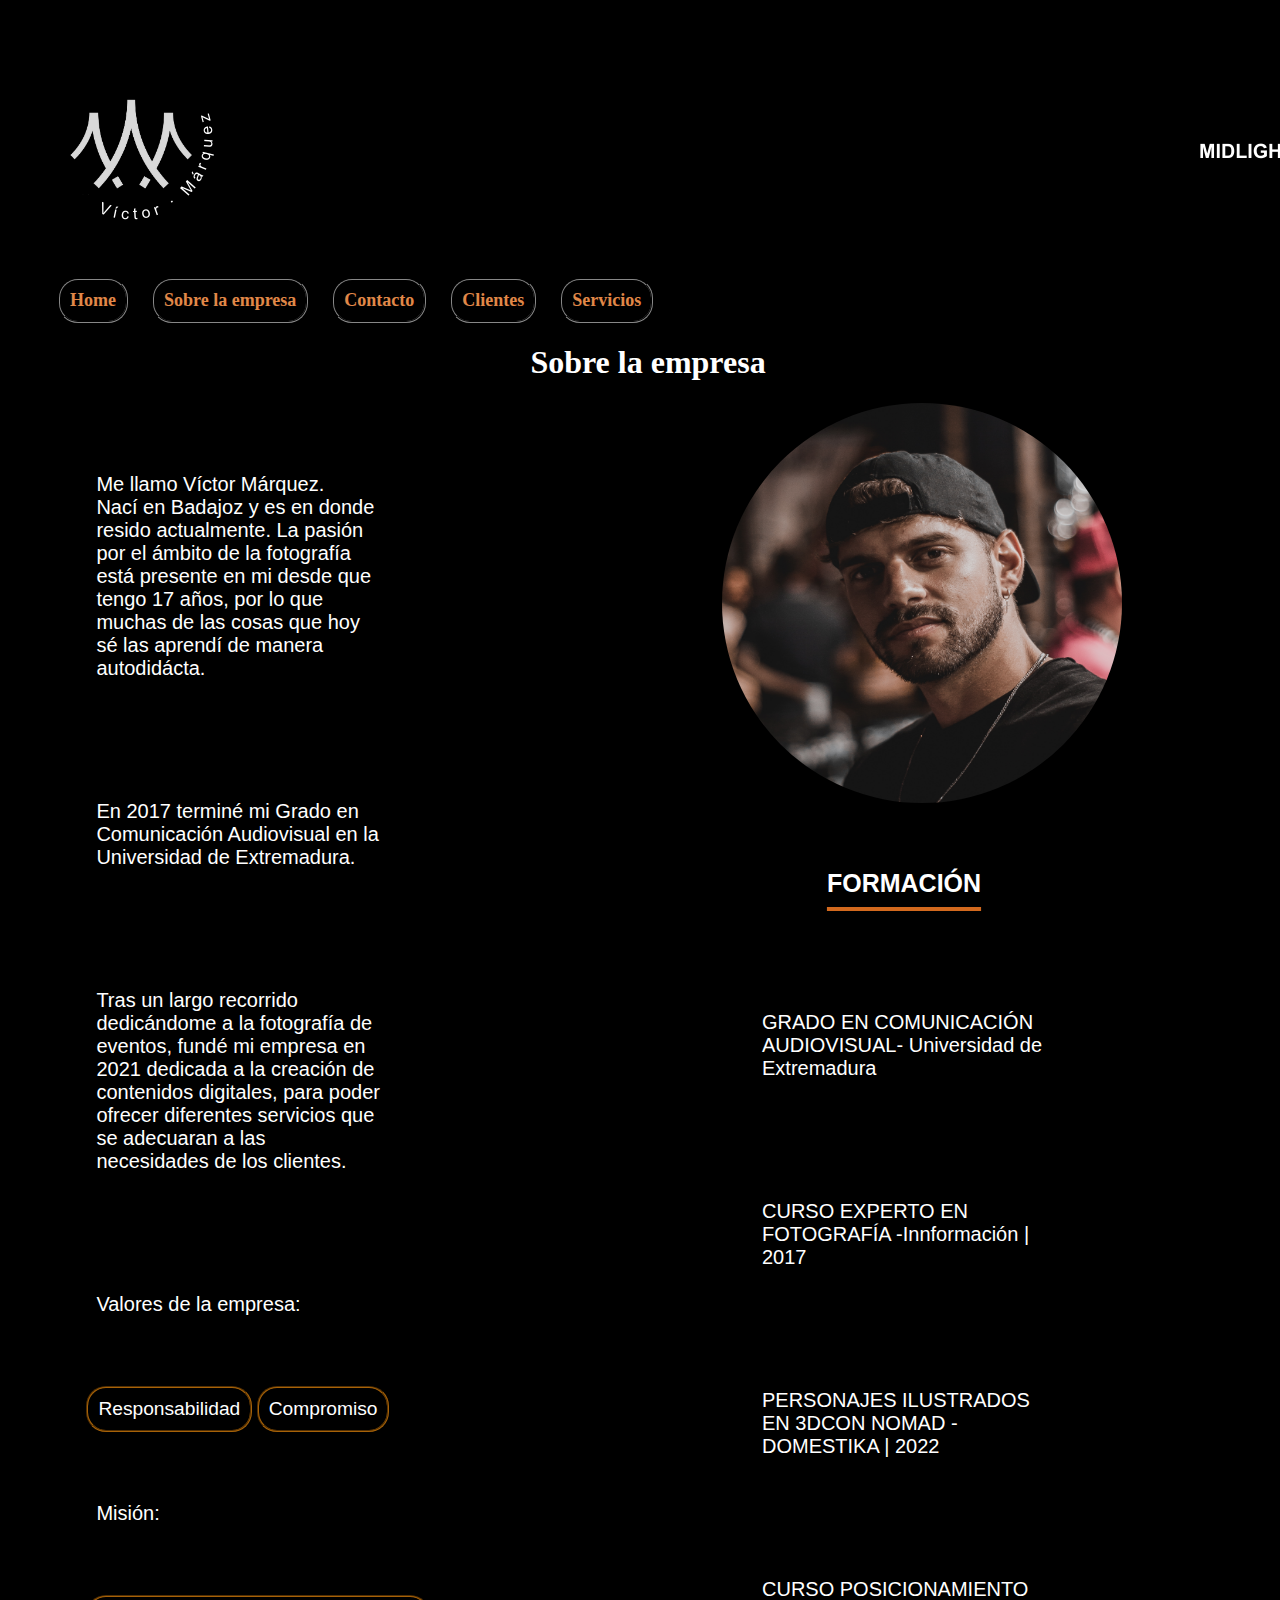
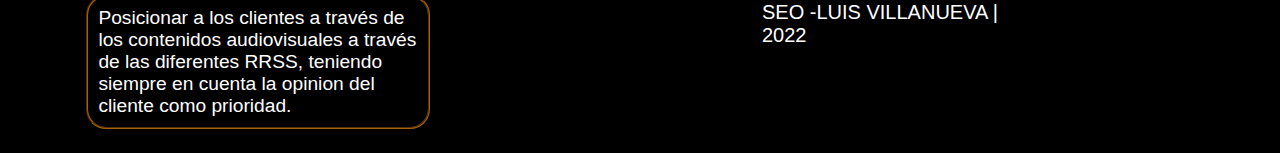
<file: Pages/about-us.html>
<!DOCTYPE html>
<html>
    <head>
        <title>
            Midlight Media
        </title> 
        <link rel="stylesheet" href="../css/main.css">
        <!-- <style>
            p {
                background-color: tan;
                font-size: 20px;
                padding: 50px;
            }
            ul {
                list-style-type: circle;
            }
        </style> -->
    </head>
    
    
</head>
<body> 
    <div class="container">
        <img src="../Images/portada2.png" alt="Logotipo." width="1400" height="250">
        <!-- #include virtual="menu.html" -->



        <nav class="menu">
            <ul>
                <li class="menu_pill"><a href="../Index.html">Home</a></li>
                <li class="menu_pill"><a href="about-us.html">Sobre la empresa</a></li>

                <li class="menu_pill"><a href="contact.html">Contacto</a></li>
                <li class="menu_pill"><a href="clientes.html">Clientes</a></li>
                <li class="menu_pill"><a href="servicios.html">Servicios</a></li>
            </ul>
        
        </nav>
        



        <div class="sobre_empresa">
            <div class="col l4 m6 sticky" id="div-sobre_la_empresa">
                <div class="row">
                    <div class="col s12">
                        <h1 class="uppercase center">Sobre la empresa</h1>
                        <div class="line-center"></div>
                    </div>
                </div>
            </div>
        </div>    
            
        <div class="container section">

        </div>
                <div class="row">

                </div>
            <div class="information_formation">
                
                                <img class="profile_picture" src="../Images/fotocv.jpg" alt="fotografía-perfil"  width="400" height="400" 
            class="circle responsive-img z-depth-5 center aos-init aos-animate" 
            id="img-sobre_la_empresa">
        </div>
        <div class="information_formation text_align_center">
            
                <h6>
                    FORMACIÓN
                </h6>
                    <p>
                    GRADO EN COMUNICACIÓN AUDIOVISUAL-
                    Universidad de Extremadura
                    </p> 
                    <p>
                    CURSO EXPERTO EN FOTOGRAFÍA
                    -Innformación | 2017
                    </p>
            
                    <p> 
                    PERSONAJES ILUSTRADOS EN 3DCON NOMAD
                    -DOMESTIKA | 2022
                    </p>
        

                    <p>
                    CURSO POSICIONAMIENTO SEO 
                    -LUIS VILLANUEVA | 2022
                 </p>
           

    </div>
    
    </div>
    <div class="information" id="information-about-me" data-aos="">
        <div class="information_aboutme">
            <p class="left">
                Me llamo Víctor Márquez. <br>Nací en Badajoz y es en donde resido actualmente. 
                La pasión por el ámbito de la fotografía está presente en mi desde que tengo 17 años,
                por lo que muchas de las cosas que hoy sé las aprendí de manera autodidácta.
            </p>
            <p class="left">
                En 2017 terminé mi Grado en Comunicación Audiovisual en la Universidad de Extremadura.
            </p>
            <p class="left">
                Tras un largo recorrido dedicándome a la fotografía de eventos,
                fundé mi empresa en 2021 dedicada a la creación de contenidos digitales, para poder ofrecer diferentes servicios que se adecuaran a las necesidades de los clientes.
            </p>
            <p>Valores de la empresa:</p>
            <ul>
                <li class="values_pill">
                    Responsabilidad
                </li>
                <li class="values_pill">Compromiso

                </li>
            </ul> 
        <p>Misión: </p>
            <ul>
                <li class="values_pill">
                    Posicionar a los clientes a través de los contenidos audiovisuales a través de las diferentes RRSS, teniendo siempre en cuenta la opinion del cliente como prioridad.
                </li>
            </ul>
        </div>
    
    </div>                           
    
    
    
       
    
        
   


</div> 

</body> 
</html>
</file>
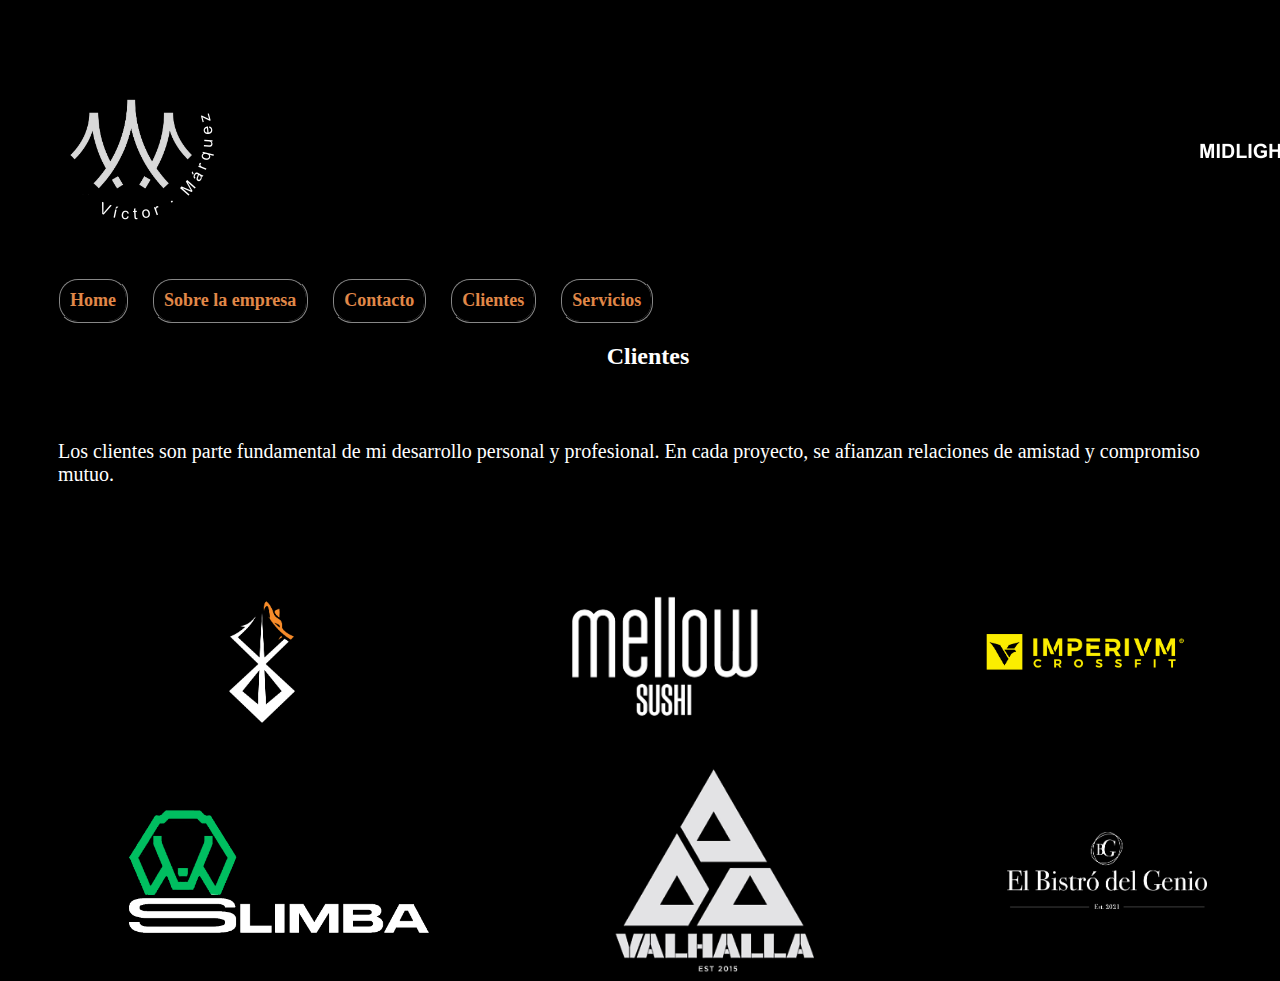
<file: Pages/clientes.html>
<!DOCTYPE html>
<html>
    <head>
        <title>
            Midlight Media
        </title> 
        <link rel="stylesheet" href="../css/main.css">
        <!-- <style>
            p {
                background-color: tan;
                font-size: 20px;
                padding: 50px;
            }
            ul {
                list-style-type: circle;
            }
        </style> -->
    </head>
    
    
</head>
<body> 
    <div class="container">
        <img src="../Images/portada2.png" alt="Logotipo." width="1400" height="250">
        <nav class="menu">
            <ul>
                <li class="menu_pill"><a href="../Index.html">Home</a></li>
                <li class="menu_pill"><a href="about-us.html">Sobre la empresa</a></li>
        
                <li class="menu_pill"><a href="contact.html">Contacto</a></li>
                <li class="menu_pill"><a href="clientes.html">Clientes</a></li>
                <li class="menu_pill"><a href="servicios.html">Servicios</a></li>
            </ul>
        
        </nav>




        
        
        


            
            <h2>Clientes </h2>
            <p>Los clientes son parte fundamental de mi desarrollo personal y profesional. 
                En cada proyecto, se afianzan relaciones de amistad y compromiso mutuo.</p>
            

            <div class="logos_container">
                
                <div class="client_logo">
                    <img src="../Images/logowolf.png"  alt="Logo Crossfit" width="300"  class="">
                </div>
                <div class="client_logo">
                    <img src="../Images/MELLOW SUSHI WHITE PNG.png" alt="Logo mellow" width="200" class="">
                </div>
                <div class="client_logo">
                    <img src="../Images/imperivmlogo.png" alt="Logo imperium" width="300"  class="">
                </div>

            </div>
            
            <div class="logos_container">

                <div class="client_logo">
                    <img src="../Images/slimbalogo.png" alt="Logo Slimba Crossfit" width="300"  class="">
                </div>
                <div class="client_logo">
                    <img src="../Images/Logovalhalla.png" alt="Logo Valhalla Crossfit" width="200"  class="">
                </div>
                <div class="client_logo">
                    <img src="../Images/logorestaurante1 copia.png" alt="Logo Restaurante 1" width="200"  class="">
                </div>

            </div>
    </div>
        
        
        
        

       




      



</body> 
</html>
</file>
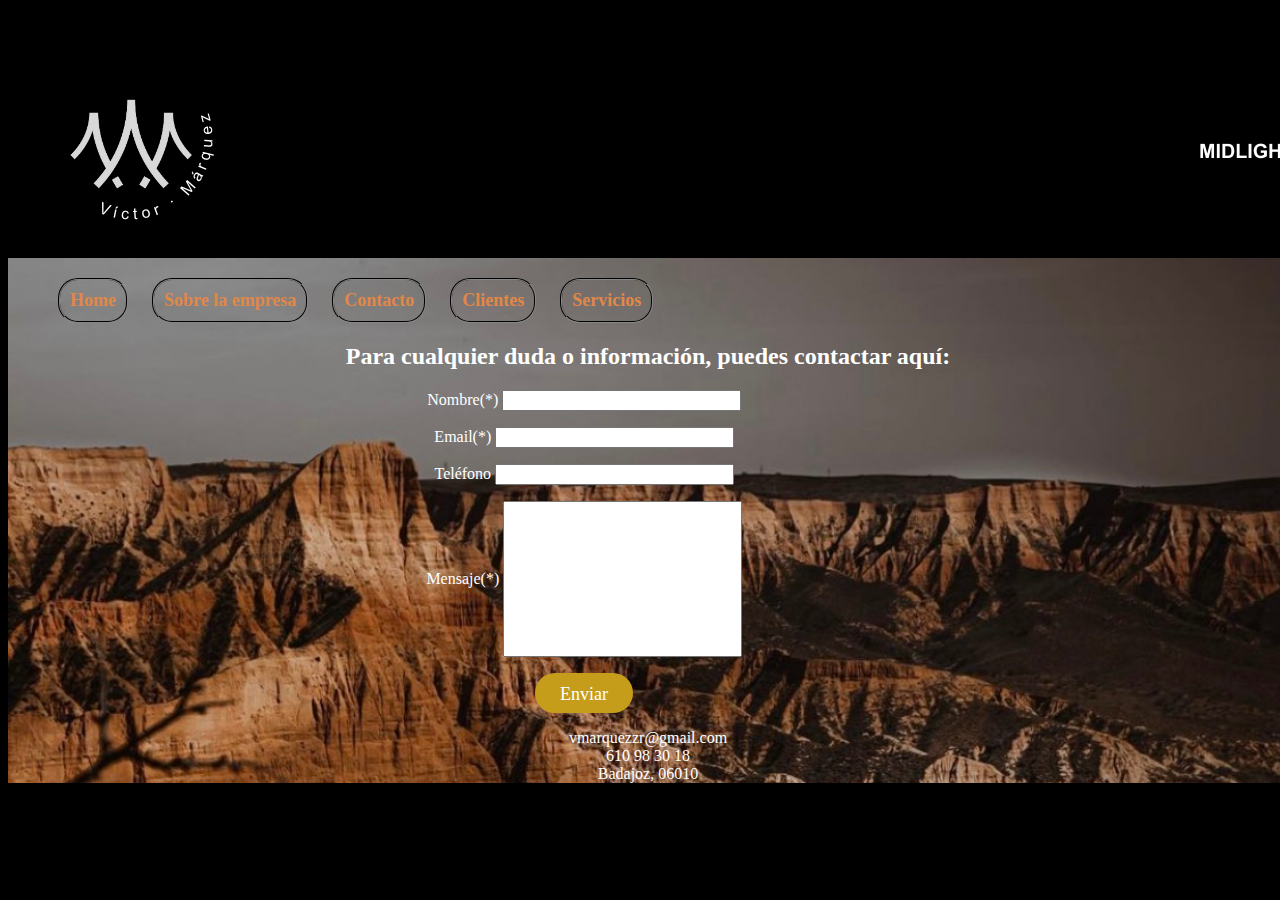
<file: Pages/contact.html>
<!DOCTYPE html>
<html>
    <head>
        <meta charset="UTF-8">
        <title>
            Midlight Media
        </title> 
        <link rel="stylesheet" href="../css/main.css">
        <!-- <style>
            p {
                background-color: tan;
                font-size: 20px;
                padding: 50px;
            }
            ul {
                list-style-type: circle;
            }
        </style> -->
    </head>
    
    
</head>
<body> 

    <div class="contact_background">
        <img src="../Images/portada2.png" alt="Logotipo." width="1400" height="250">


        <nav class="menu">
            <ul>
                <li class="menu_pill"><a href="../Index.html">Home</a></li>
                <li class="menu_pill"><a href="about-us.html">Sobre la empresa</a></li>
                <li class="menu_pill"><a href="contact.html">Contacto</a></li>
                <li class="menu_pill"><a href="clientes.html">Clientes</a></li>
                <li class="menu_pill"><a href="servicios.html">Servicios</a></li>
            </ul>
       
        </nav>






    
   <!-- #include virtual="menu.html" -->
   

        <section class="contacto_color">
                        
            <h2 class="contacto_background_color">Para cualquier duda o información, puedes contactar aquí:</h2>
            
        </section> 
        <div class="form_container">
            <form action="mailto:ldeluna.escritos@gmail.com?subject=prueba" method="post" enctype="text/plain">

                
                <div class="form_element">
                    <label for="name">Nombre(*)</label>
                    <input class="input_form" type="text" name="name"> 
                </div>
    
                <div class="form_element">
                    <label for="email">Email(*)  </label>
                    <input class="input_form"type="text" name="email">
                </div>
    
                <div class="form_element">
                    <label for="phone">Teléfono</label>
                    <input class="input_form"type="text" name="phone">
                </div>
    
    
                <div class="form_element">
                    <label for="message">Mensaje(*)</label>
                    <input class="input_form input_form_message"  type="text" name="message">
                </div>
                <div class="form_element">
                    <button class="button_element" value="submit" type="submit">Enviar</button>
                </div>
            </form> 
        </div>
        
        

       
    



        <div>
            <section class="information_contact">
                <div>
                        vmarquezzr@gmail.com
                </div>
                <div>
                        610 98 30 18
                </div>
                <div>
                        Badajoz, 06010
                </div>
                </section>
        </div>
</body> 
</html>
</file>
<file: css/main.css>
body { 
    background-color: black;
    width: 100%;
    color: #ffffff;
    
 }


 p {
 
    font-size: 20px;
    padding: 50px;
}



.input_form {
    width: 20%;
}

.input_form_message {
    height: 150px;
}
ul {
    list-style-type: circle;
}
h2 {
    behavior: "scroll";
    direction:"down";
    color: #ffffff; 
    text-align: center;
   
}

h1 {
    behavior: "scroll";
    direction:"down";
    color: #ffffff; 
    text-align: center; 
}



.profile_picture {
    border-radius: 50%;
    vertical-align: middle
    width: ;
    margin: 0 10px;
}
ul .menu {
    list-style: none;
    margin: 0;
    padding: 0;
  }
  
  .menu_pill {
    display: inline-block;
    margin: 0 10px;
    border: 2px groove #333;
    border-radius: 20px;
    transition: all 0.3s ease;
    position: relative;
  }

  .menu_pill a:hover {
    border-radius: 20px;
    transform: scale(1.2); 
    

  }
  
  a {
    text-decoration: none;
    color: #e18848;
    font-size: 18px;
    font-weight: bold;
    padding: 10px;
    display: block;
   
  }

  
  
  a:hover {
    color: #fff;
    background-color: #333;
  }
  
  li:hover {
    border-color: #333;
    
    
  }
  
  li:before {
    content: "";
    position: absolute;
    top: 50%;
    left: 50%;
    transform: translate(-50%, -50%) scale(3);
    background-color: #333;
    border-radius: 50%;
    transition: all 0.5s ease;
  }
  
 
  
  


.contacto_color p {
    
    color: #f4efef;
    font-size: 20px;
    padding: 50px;
    font-family: arial;
}

.sobre_empresa p {
    
    color: #ffffff; 
    font-size: 20px;
    padding: 10px;
    font-family: arial;
    text-align: left;


}

.values_pill {
    display: inline-block;
    padding: 10px;
    border: 2px groove #a76208;
    border-radius: 20px;
    transition: all 0.3s ease;
    position: relative;
    font-size: 1.2em;
}

.values_pill:hover {
    border: 2px groove #a76208;
}

.clientes_empresa p {
    color: #f4efef;
    font-size: 20px;
    padding: 50px;
    font-family: arial;

    
}

.home_video video {
    object-fit: fill;
    overflow: hidden;
    width: 100%;
  }
  


.home_video {
   
    height: auto;
    position:relative;
    display: block;
    
}

.logos_container {

    display: flex;
    justify-content:space-around;
    align-items: center;
    width: 100%;
       

}

.client_logo {
    
    height: auto;
    margin: 0 auto;
    

}

.client_logo img {
   
    text-align: center;
    line-height: 1.5;
    text-underline-offset: 15px;
    font-size: 25px;
    padding: 0 8%;
    display: table;
    
}


    
.service_details {
    width: 30%;
    display: inline-block;
    display: table-cell;
    text-align: left;
}

.services_container {
    padding: 0 9%;
    display: table;
}

.service_details h3 {
    text-align: center;
    text-decoration: underline;
    text-decoration-thickness: 4px; 
    text-decoration-color: chocolate;
    line-height: 1.5;
    font-family: Arial; 
    text-underline-offset: 15px;
    font-size: 25px;
   
}
.form_element {
    margin-bottom: 1rem;
    -webkit-text-size-adjust: 100%;
    width: 90%;
    left: auto;
    right: auto;
    float: left;
    transition: 3s;
    margin-left: auto;
    border-radius: 4px;
    text-align: center;
 
} 

    
    
.button_element {
    border-radius: 20px;
    color: #FFFFFF;
    font-family: shzc;
    font-size: 18px;
    font-style: normal;
    font-weight: 400;
    height: 40px;
    line-height: 40px;
    padding-left: 25px;
    padding-right: 25px;
    text-transform: none;
    background-color: #c59d1a;
    border: 0;
    
}

.button_element:hover {
    background-color: rgba(197, 157, 26, 0.8);
    border: 0;
    color: #111111;
    font-style: normal;
    font-weight: 400;
    text-decoration: none;
    text-transform: none;
}

.form_container {
    display: block;
    min-height: 100px;
}
  


.information_contact {
    vertical-align: center;
    width: 100%;
    text-align: center;
    cursor: pointer;

}

.photographies h4 {
    text-align: center;
    text-decoration: underline;
    text-decoration-thickness: 4px; 
    text-decoration-color: chocolate;
    line-height: 1.5;
    font-family: Arial; 
    text-underline-offset: 15px;
    font-size: 22px;

}
.photographies {
    text-align: center;
}

.videos h5 {
    text-align: center;
    text-decoration: underline;
    text-decoration-thickness: 4px; 
    text-decoration-color: chocolate;
    line-height: 1.5;
    font-family: Arial; 
    text-underline-offset: 15px;
    font-size: 22px;
}
.videos {
    text-align: center;
   
}

.spots-publicitarios {
    text-align: center;
    text-decoration: underline;
    text-decoration-thickness: 4px; 
    text-decoration-color: chocolate;
    line-height: 1.5;
    font-family: Arial; 
    text-underline-offset: 15px;
    font-size: 22px;
}

.information_aboutme {
    
    justify-content: center;
    font-family: Arial;
    padding: 0 3%;
    width: 30%;
    display: inline-block;
    
    

}

.information_formation {
    text-align: left;
    font-family: Arial;
    padding: 0 3%;
    width: 30%;
    display: right;
    float: right;
    padding: 0 15%;
    display: inline-block;
    display: table-cell;
    
}

.information_formation h6 {
    text-align: center;
    font-size: large;
    text-decoration-color: chocolate;
    text-underline-offset: 15px;
    font-size: 25px;
    text-decoration: underline;
    text-decoration-thickness: 4px; 
    text-decoration-color: chocolate;
    line-height: 1.5;
    font-family: Arial; 
    text-underline-offset: 15px;
    font-size: 25px;
    
}



.contact_background {
    background: url("../Images/pcontact.jpg");
    background-size: 100%;
    background-repeat: no-repeat;
}


/* css del nav menu */ 

.navbar {
    display: flex;
    flex-wrap: wrap;
    align-items: center;
    justify-content: space-between;
    background-color: #333;
    padding: 15px;

} 

.navbar a {
    text-decoration: none;
    color: inherit;
}

.logo {
    margin-right: 50px;
    
}

.list  {
    list-style: none;
    display: flex;
    gap: 25px;
}

#toggler, .navbar label {
    display: none;

}

@media screen and (max-width:600px) {
    .menu-responsive {
        width: 100%;
        max-height: 0;
        overflow: hidden;
    }  
    .list {
        flex-direction: column;
        align-items: center;
        padding: 20px;
    } 

    .nav label {
        display: inline-flex;
        align-items: center;
        cursor: pointer;
    }

    #toggler:checked ~ .menu-responsive {
        max-height: 100%;

    }
}
</file>
